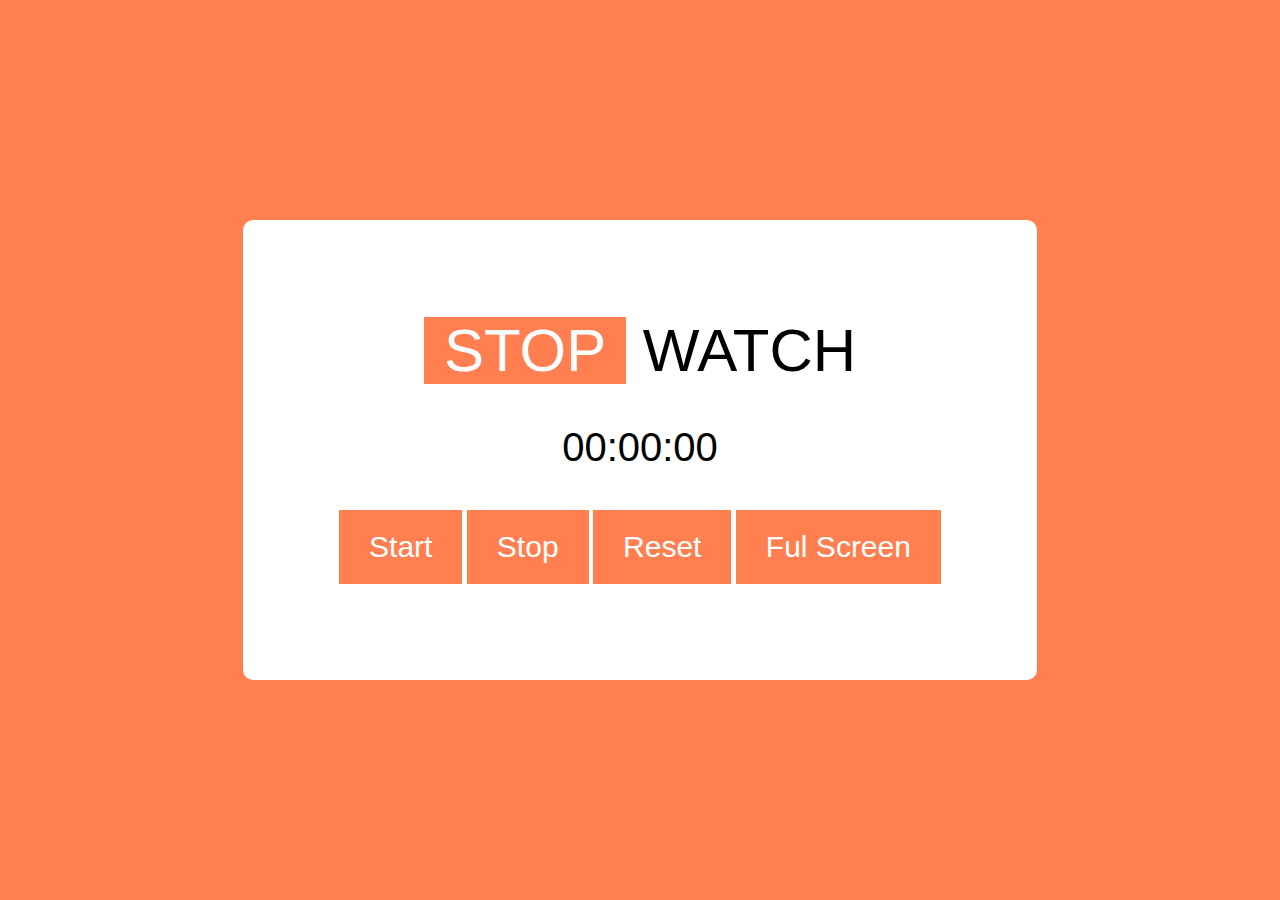
<file: Stopwatch/index.html>
<!DOCTYPE html>
<html lang="en">
<head>
    <meta charset="UTF-8">
    <meta http-equiv="X-UA-Compatible" content="IE=edge">
    <meta name="viewport" content="width=device-width, initial-scale=1.0">
    <link rel="stylesheet" href="styles.css">
    <title>Stopwatch</title>
</head>
<body>
    <div class="stopwatch-container">
        <div class="title">
            <span>STOP</span>
            <span>WATCH</span>
        </div>
        <div data-result class="result">
            00:00:00
        </div>
        <div class="buttons">
            <button data-start-button>Start</button>
            <button data-stop-button>Stop</button>
            <button data-reset-button>Reset</button>
            <button data-full-screen-button>Ful Screen</button>
        </div>
    </div>
    <script src="script.js"></script>
</body>
</html>
</file>
<file: Stopwatch/styles.css>
* {
    margin: 0;
    padding: 0;
    box-sizing: border-box;
}

body {
    font-family: 'Segoe UI', Tahoma, Geneva, Verdana, sans-serif;
    background-color: coral;
    display: flex;
    justify-content: center;
    align-items: center;
    height: 100vh;
}

.stopwatch-container {
    max-width: 800px;
    padding: 6rem;
    background-color: white;
    border-radius: 10px;
    animation: bg-anim 2000ms infinite;
}

@keyframes bg-anim {
    0% {
        box-shadow: 0 0 1px white;
        transform: scale(1);
    }
    50% {
        box-shadow: 0 0 10px white;
        transform: scale(1.05);
    }
    100% {
        box-shadow: 0 0 1px white;
        transform: scale(1);
    }
}

.title {
    font-size: 60px;
    text-align: center;
}

.title span:first-child {
    background-color: coral;
    color: white;
    padding: 0 20px;
}

.result {
    font-size: 40px;
    text-align: center;
    padding: 40px 0;
}

button {
    padding: 20px 30px;
    border: none;
    background-color: coral;
    color: white;
    font-size: 30px;
    transition: 200ms all ease-in-out;
    cursor: pointer;
}

button:hover {
    background-color: white;
    color: coral;
}
</file>
